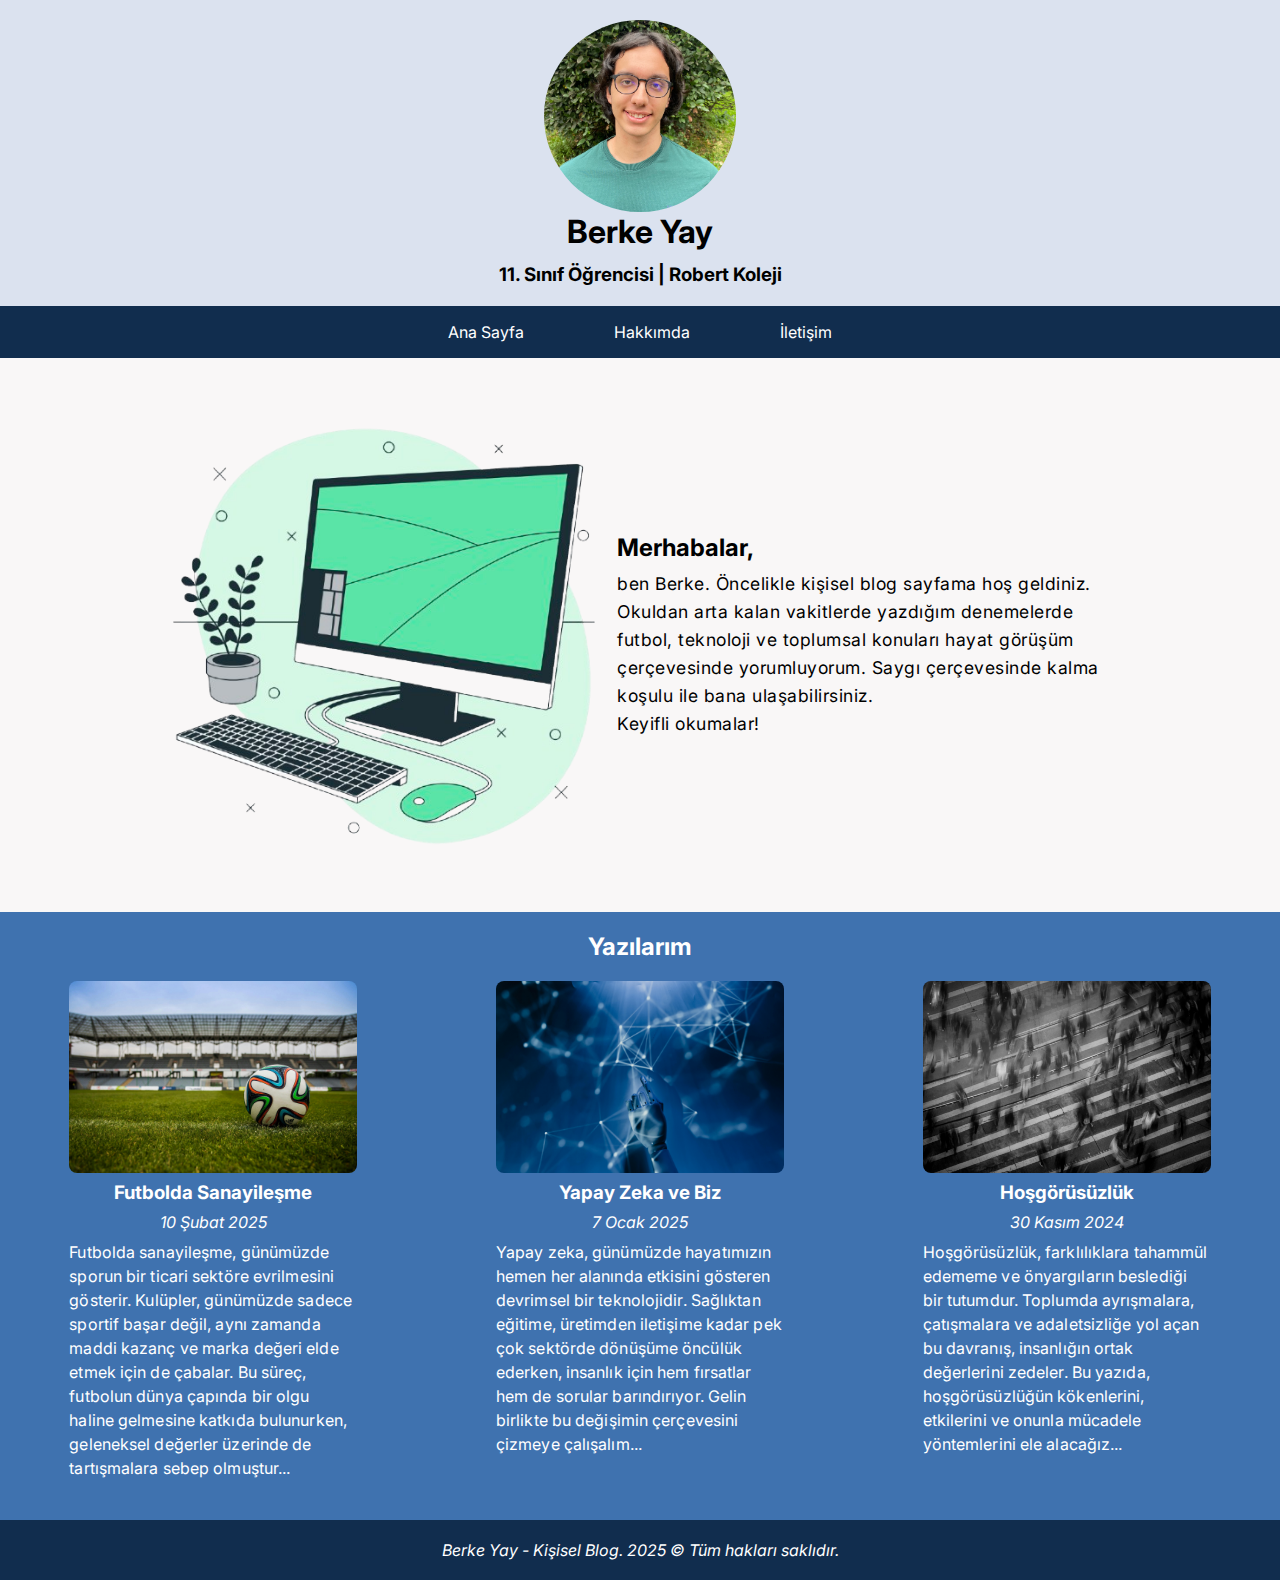
<file: index.html>
<!DOCTYPE html>
<html lang="en">
<head>
    <meta charset="UTF-8">
    <meta name="viewport" content="width=device-width, initial-scale=1.0">
    <title>Kişisel Blog | Berke Yay</title>
    <link rel="preconnect" href="https://fonts.googleapis.com">
    <link rel="preconnect" href="https://fonts.gstatic.com" crossorigin>
    <link href="https://fonts.googleapis.com/css2?family=Inter:ital,opsz,wght@0,14..32,100..900;1,14..32,100..900&display=swap" rel="stylesheet">
    <link rel="stylesheet" href="style.css">
</head>
<body>
    <header>
        <img src="images/Berke_Yay_avatar.png" alt="Profil Resmi">
        <h1>Berke Yay</h1>
        <h3>11. Sınıf Öğrencisi | Robert Koleji</h3>
    </header>
    
    <nav>
        <ul>
            <li><a href="index.html">Ana Sayfa</a></li>
            <li><a href="hakkimda.html">Hakkımda</a></li>
            <li><a href="iletisim.html">İletişim</a></li>
        </ul>
    </nav>

    <section class="introduction">
        <img src="images/desktop-with-computer.png" alt="Arka Plan Görseli">
        <div>
            <span>Merhabalar,</span>
            <p>ben Berke. Öncelikle kişisel blog sayfama hoş geldiniz. Okuldan arta kalan vakitlerde yazdığım denemelerde futbol, teknoloji
                ve toplumsal konuları hayat görüşüm çerçevesinde yorumluyorum. Saygı çerçevesinde kalma koşulu ile bana ulaşabilirsiniz. <br>
                Keyifli okumalar!</p>
        </div>
    </section>

    <section class="articles">
        <h2>Yazılarım</h2>
        <ul>
            <li>
                <img src="images/football-image.jpg" alt="Yazı Görseli">
                <h3>Futbolda Sanayileşme</h3>
                <span>10 Şubat 2025</span>
                <p>Futbolda sanayileşme, günümüzde sporun bir ticari sektöre evrilmesini gösterir. Kulüpler, günümüzde sadece sportif başar
                    değil, aynı zamanda maddi kazanç ve marka değeri elde etmek için de çabalar. Bu süreç, futbolun dünya çapında bir olgu
                    haline gelmesine katkıda bulunurken, geleneksel değerler üzerinde de tartışmalara sebep olmuştur...</p>
            </li>
            <li>
                <img src="images/artificial-intelligence-image.jpg" alt="Yazı Görseli">
                <h3>Yapay Zeka ve Biz</h3>
                <span>7 Ocak 2025</span>
                <p>Yapay zeka, günümüzde hayatımızın hemen her alanında etkisini gösteren devrimsel bir teknolojidir. 
                    Sağlıktan eğitime, üretimden iletişime kadar pek çok sektörde dönüşüme öncülük ederken, insanlık için hem fırsatlar hem
                    de sorular barındırıyor. Gelin birlikte bu değişimin çerçevesini çizmeye çalışalım...</p>
            </li>
            <li>
                <img src="images/society-image.jpg" alt="Yazı Görseli">
                <h3>Hoşgörüsüzlük</h3>
                <span>30 Kasım 2024</span>
                <p>Hoşgörüsüzlük, farklılıklara tahammül edememe ve önyargıların beslediği bir tutumdur. Toplumda ayrışmalara, çatışmalara
                    ve adaletsizliğe yol açan bu davranış, insanlığın ortak değerlerini zedeler. Bu yazıda, hoşgörüsüzlüğün kökenlerini,
                    etkilerini ve onunla mücadele yöntemlerini ele alacağız...</p>
            </li>
        </ul>
    </section>

    <footer>
        Berke Yay - Kişisel Blog. 2025 © Tüm hakları saklıdır.
    </footer>
</body>
</html>
</file>
<file: style.css>
/*Globals (tüm sayfalar için geçerli kurallar)*/
*{
    margin:0;
    padding: 0;
    box-sizing: border-box;
    font-family: "Inter", serif;
}

body{
    background-color: #F9F7F7;
}

a{
    text-decoration: none;
}

ul{
    list-style: none;
}

i{
    font-size: 2.5rem;
    margin-bottom: 4px;
    margin-top: 8px;
}

/*Header, Navbar ve Footer (Tüm sayfalarda ortak)*/
header{
    display: flex;
    flex-direction: column;
    align-items: center;
    background-color: #DBE2EF;
    padding: 20px 0;
}

header h1{
    margin-bottom: 12px;
}

header img{
    width: 15%;
    height: auto;
    border-radius: 50%;
}

nav{
    display: flex;
    justify-content: center;
    padding: 16px 0;
    background-color: #112D4E;
    margin-bottom: 40px;
}

nav ul{
    display: flex;
    justify-content: space-between;
    align-items: center;
    width: 30%;
}

nav ul a {
    color: white;
}

footer{
    text-align: center;
    color: white;
    padding: 20px;
    font-style: italic;
    background-color: #112D4E;
}

/***Ana Sayfa***/
/*Tanıtım Kısmı*/
.introduction{
    display: flex;
    gap: 16px;
    padding: 20px;
    justify-content: center;
    align-items: center;
    margin-bottom: 40px;
}

.introduction img{
    width: 35%;
}

.introduction div{
    width: 40%;
}

.introduction span{
    font-weight: bold;
    font-size: 1.5rem;
    display: block;
    margin-bottom: 8px;
}

.introduction p{
    line-height: 28px;
    letter-spacing: 0.5px;
    font-size: 1.1rem;
}

/*Yazılar Kısmı*/
.articles{
    background-color: #3F72AF;
    display: flex;
    flex-direction: column;
    padding: 20px 0 40px 0;

}

.articles h2{
    text-align: center;
    color: white;
    margin-bottom: 20px;
}

.articles ul{
    display: flex;
    justify-content: space-around;
}

.articles ul li{
    width: 25%;
    color: white;
    display: flex;
    flex-direction: column;
    align-items: center;
    gap: 8px;
}

.articles li img{
    width: 90%;
    border-radius: 8px;
}

.articles li span{
    font-style: italic;
}

.articles li p{
    width: 90%;
    line-height: 24px;
    letter-spacing: 0.1px;
}

/***Hakkımda Sayfası***/
.hakkimda-body section{
    display: flex;
    flex-direction: column;
    align-items: center;
    margin-bottom: 40px;
}

.hakkimda-body h2{
    margin-bottom: 20px;
}

/*Ben kimim kısmı*/
.about-me img{
    width: 40%;
    margin: 20px 0;
}

.about-me p{
    width: 45%;
    line-height: 28px;
    letter-spacing: 0.5px;
}

/*Hobilerim kısmı*/
.hobbies ul{
    width: 50%;
}

.hobbies ul li{
    border: 1px solid black;
    margin-bottom: 12px;
    padding: 16px 12px;
    border-radius: 8px;
}

/*Bağlantılar kısmı*/
.external-links ul{
    width: 50%;
    display: flex;
    justify-content: space-around;
}

.external-links ul a{
    color: black;
    display: flex;
    flex-direction: column;
    align-items: center;
}

/***İletişim Sayfası***/
.contact-information{
    display: flex;
    gap: 16px;
    padding: 20px;
}

.contact-information h2{
    margin-bottom: 24px;
    text-align: center;
}

.message-form{
    display: flex;
    flex-direction: column;
    width: 50%;
}

.message-form input{
    font-size: 0.9rem;
    margin-top: 8px;
    margin-bottom: 24px;
    background-color: #F9F7F7;
    padding: 2px;
    border: none;
    border-bottom: 1px solid black;
}

.message-form input:focus{
    outline: none;
}

.message-form textarea{
    resize: none;
    margin-top: 8px;
    margin-bottom: 12px;
    background-color: #F9F7F7;
    padding: 2px;
    font-size: 0.9rem;
}

.message-form textarea:focus{
    outline: none;
}

.message-form #sbt-btn{
    border: 1px solid black;
    background-color: #3F72AF;
    color: white;
    padding: 12px 0;
    border-radius: 8px;
    cursor: pointer;

}

.social-media{
    width: 50%;
}

.social-media p{
    text-align: center;
    margin-bottom: 16px;
}

.social-media ul{
    display: flex;
    justify-content: space-around;
}

.social-media ul a{
    color: black;
    display: flex;
    flex-direction: column;
    align-items: center;
}

/***Mobil için responsive tasarım***/
@media only screen and (max-width: 500px){
    /*Header, Navbar ve Footer (Tüm sayfalarda ortak)*/
    header img{
        width: 35%;
    }

    nav ul{
        width: 80%;
    }
    /***Ana Sayfa***/
    /*Tanıtım Kısmı*/
    .introduction{
        flex-direction: column;
    }
    .introduction img{
        width: 90%;
    }
    
    .introduction div{
        width: 90%;
    }
    /*Yazılar Kısmı*/
    .articles ul{
        flex-direction: column;
        align-items: center;
        gap: 40px;
    }
    .articles ul li{
        width: 90%;
    }
    /***Hakkımda Sayfası***/
    /*Ben kimim kısmı*/
    .about-me img{
        width: 80%;
    }
    .about-me p{
        width: 80%;
    }
    /*Bağlantılar kısmı*/
    .external-links ul{
        width: 80%;
    }
    /***İletişim Sayfası***/
    .contact-information{
        flex-direction: column;
        align-items: center;
    }
    .message-form{
        width: 90%;
    }
    .social-media{
        width: 90%;
    }
}
</file>
